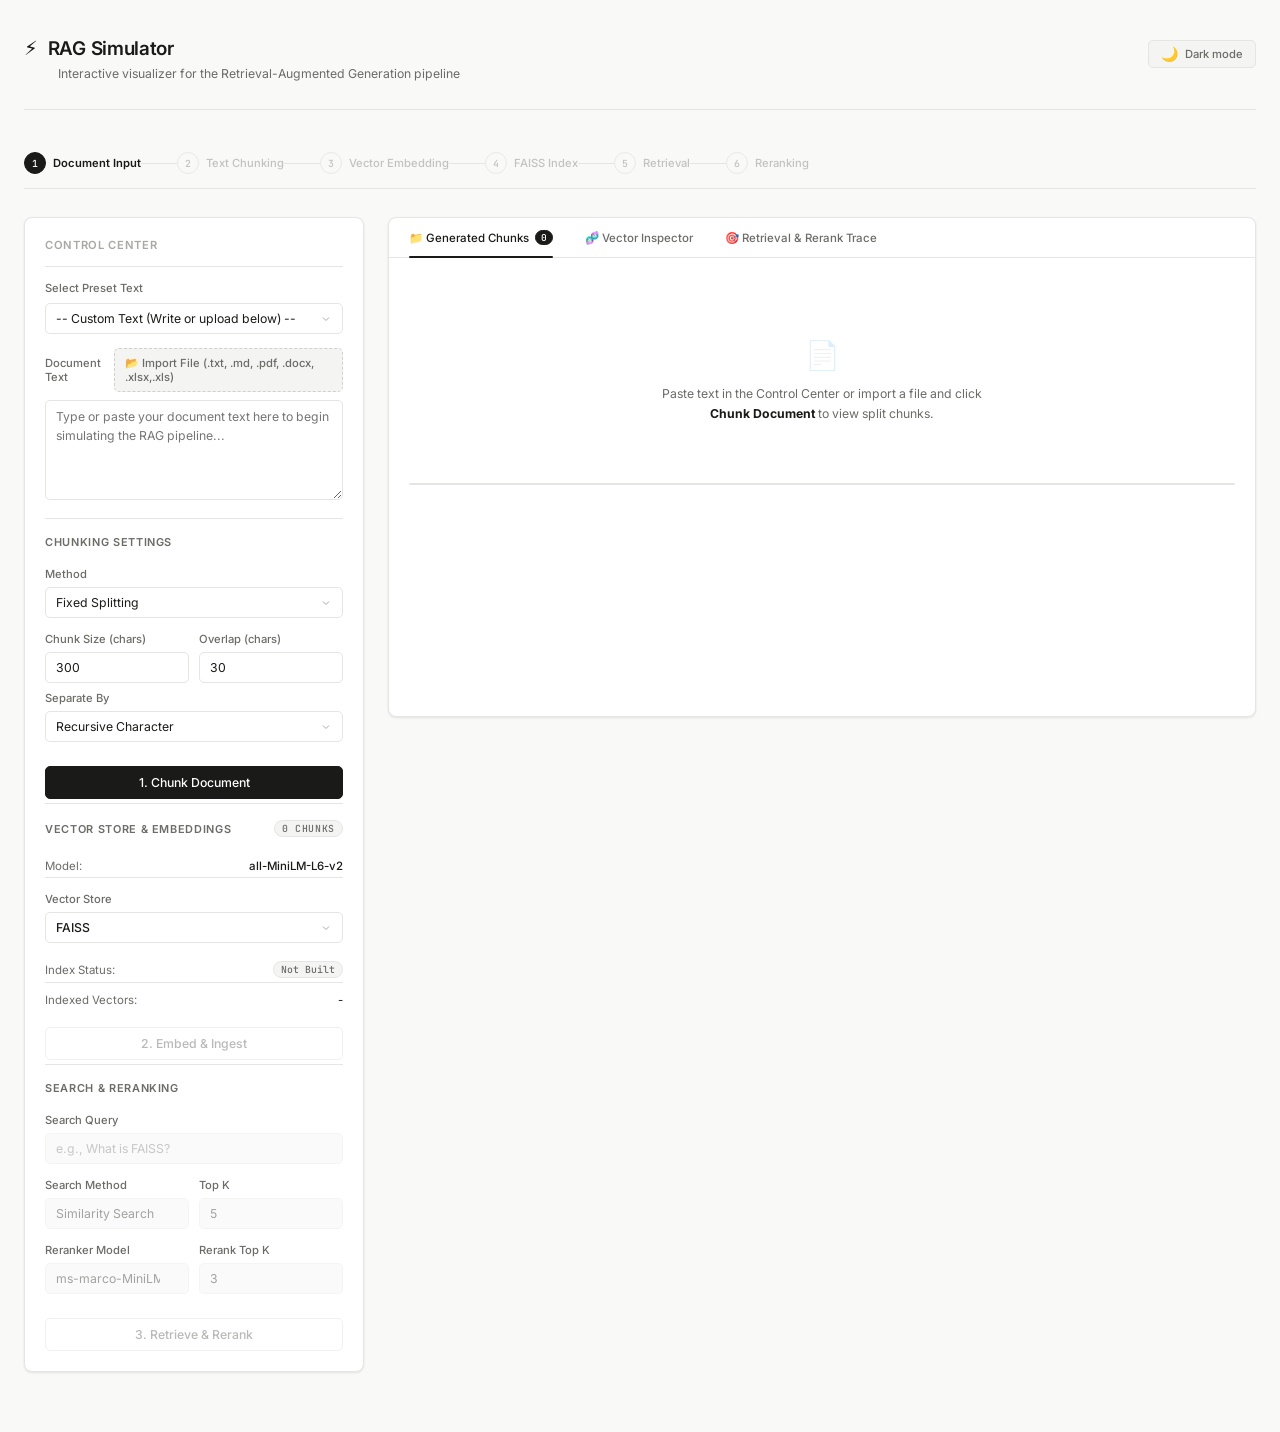
<file: static/index.html>
<!DOCTYPE html>
<html lang="en">

<head>
    <meta charset="UTF-8">
    <meta name="viewport" content="width=device-width, initial-scale=1.0">
    <meta name="description"
        content="Interactive RAG Simulator dashboard to visualize chunking, vector embedding, similarity search, MMR, and cross-encoder reranking.">
    <title>RAG Pipeline Simulator</title>
    <link rel="preconnect" href="https://fonts.googleapis.com">
    <link rel="preconnect" href="https://fonts.gstatic.com" crossorigin>
    <link
        href="https://fonts.googleapis.com/css2?family=Inter:wght@400;500;600&family=JetBrains+Mono:wght@400;500&display=swap"
        rel="stylesheet">
    <link rel="stylesheet" href="style.css">
</head>

<body>
    <div class="app-container">
        <!-- Header -->
        <header class="app-header">
            <div class="header-left">
                <div class="header-logo">
                    <span class="logo-icon">⚡</span>
                    <h1>RAG Simulator</h1>
                </div>
                <p class="header-subtitle">Interactive visualizer for the Retrieval-Augmented Generation pipeline</p>
            </div>
            <button class="theme-toggle" id="theme-toggle" aria-label="Toggle dark mode">
                <span class="theme-toggle-icon" id="theme-icon">🌙</span>
                <span id="theme-label">Dark mode</span>
            </button>
        </header>

        <!-- Pipeline Progress Tracker -->
        <section class="pipeline-tracker" aria-label="Pipeline Progress">
            <div class="tracker-step active" id="step-doc">
                <div class="step-num">1</div>
                <div class="step-label">Document Input</div>
            </div>
            <div class="tracker-connector" id="conn-1"></div>
            <div class="tracker-step" id="step-chunk">
                <div class="step-num">2</div>
                <div class="step-label">Text Chunking</div>
            </div>
            <div class="tracker-connector" id="conn-2"></div>
            <div class="tracker-step" id="step-embed">
                <div class="step-num">3</div>
                <div class="step-label">Vector Embedding</div>
            </div>
            <div class="tracker-connector" id="conn-3"></div>
            <div class="tracker-step" id="step-faiss">
                <div class="step-num">4</div>
                <div class="step-label">FAISS Index</div>
            </div>
            <div class="tracker-connector" id="conn-4"></div>
            <div class="tracker-step" id="step-retrieve">
                <div class="step-num">5</div>
                <div class="step-label">Retrieval</div>
            </div>
            <div class="tracker-connector" id="conn-5"></div>
            <div class="tracker-step" id="step-rerank">
                <div class="step-num">6</div>
                <div class="step-label">Reranking</div>
            </div>
        </section>

        <!-- Dashboard Main Grid -->
        <main class="dashboard-grid">
            <!-- Left Side: Control Center -->
            <section class="control-panel" aria-labelledby="settings-heading">
                <h2 id="settings-heading">Control Center</h2>

                <!-- Input Text Selection -->
                <div class="panel-section">
                    <label for="doc-selector" class="field-label">Select Preset Text</label>
                    <select id="doc-selector">
                        <option value="custom">-- Custom Text (Write or upload below) --</option>
                        <option value="rag_intro">What is Retrieval-Augmented Generation?</option>
                        <option value="faiss_info">FAISS & Vector Databases</option>
                        <option value="ml_ai">AI vs. Machine Learning</option>
                    </select>
                </div>

                <!-- Textarea and Upload File -->
                <div class="panel-section">
                    <div class="field-label">
                        <span>Document Text</span>
                        <div class="upload-btn-wrapper">
                            <label class="file-upload-btn">
                                📂 Import File (.txt, .md, .pdf, .docx, .xlsx,.xls)
                                <input type="file" id="file-uploader" accept=".txt,.md,.pdf,.docx,.xlsx,.xls" />
                            </label>
                        </div>
                    </div>
                    <textarea id="document-text"
                        placeholder="Type or paste your document text here to begin simulating the RAG pipeline..."></textarea>
                </div>

                <!-- Chunking Settings -->
                <div class="panel-section card-inner-glass">
                    <h3>Chunking Settings</h3>
                    <div class="form-row">
                        <div class="form-col">
                            <label for="chunk-method" class="field-label">Method</label>
                            <select id="chunk-method">
                                <option value="fixed">Fixed Splitting</option>
                                <option value="semantic">Semantic Splitting</option>
                            </select>
                        </div>
                    </div>

                    <div id="fixed-params-group">
                        <div class="form-row">
                            <div class="form-col">
                                <label for="chunk-size" class="field-label">Chunk Size (chars)</label>
                                <input type="number" id="chunk-size" value="300" min="50" max="2000">
                            </div>
                            <div class="form-col">
                                <label for="chunk-overlap" class="field-label">Overlap (chars)</label>
                                <input type="number" id="chunk-overlap" value="30" min="0" max="500">
                            </div>
                        </div>
                        <div class="form-row">
                            <div class="form-col">
                                <label for="sep-keyword" class="field-label">Separate By</label>
                                <select id="sep-keyword">
                                    <option value="recursive">Recursive Character</option>
                                    <option value="character">Character</option>
                                    <option value="token">Token</option>
                                    <option value="paragraph">Paragraph</option>
                                </select>
                            </div>
                        </div>
                    </div>

                    <button id="btn-chunk" class="btn btn-primary btn-glow">1. Chunk Document</button>
                </div>

                <!-- Vector Store & Embedding Settings -->
                <div class="panel-section card-inner-glass">
                    <h3>
                        Vector Store & Embeddings
                        <span id="chunks-ready-count" class="status-pill">0 Chunks</span>
                    </h3>
                    <div class="info-row">
                        <span class="info-label">Model:</span>
                        <span class="info-value">all-MiniLM-L6-v2</span>
                    </div>
                    <div class="form-row" style="margin-top: 8px; margin-bottom: 8px;">
                        <div class="form-col">
                            <label for="vector-store-select" class="field-label">Vector Store</label>
                            <select id="vector-store-select">
                                <option value="faiss">FAISS</option>
                                <option value="qdrant">Qdrant</option>
                            </select>
                        </div>
                    </div>
                    <div class="info-row">
                        <span class="info-label">Index Status:</span>
                        <span id="index-status" class="status-pill">Not Built</span>
                    </div>
                    <div class="info-row">
                        <span class="info-label">Indexed Vectors:</span>
                        <span id="vectors-indexed" class="meta-value">-</span>
                    </div>
                    <button id="btn-ingest" class="btn btn-secondary" disabled>2. Embed & Ingest</button>
                </div>

                <!-- Search & Reranking Settings -->
                <div class="panel-section card-inner-glass">
                    <h3>Search & Reranking</h3>
                    <div class="form-row">
                        <div class="form-col">
                            <label for="query-input" class="field-label">Search Query</label>
                            <input type="text" id="query-input" placeholder="e.g., What is FAISS?" disabled>
                        </div>
                    </div>
                    <div class="form-row">
                        <div class="form-col">
                            <label for="search-method" class="field-label">Search Method</label>
                            <select id="search-method" disabled>
                                <option value="similarity">Similarity Search</option>
                                <option value="mmr">Max Marginal Relevance (MMR)</option>
                            </select>
                        </div>
                        <div class="form-col">
                            <label for="top-k" class="field-label">Top K</label>
                            <input type="number" id="top-k" value="5" min="1" max="10" disabled>
                        </div>
                    </div>
                    <div class="form-row">
                        <div class="form-col">
                            <label for="rerank-model" class="field-label">Reranker Model</label>
                            <select id="rerank-model" disabled>
                                <option value="cross-encoder/ms-marco-MiniLM-L-6-v2">ms-marco-MiniLM-L-6-v2</option>
                                <option value="cross-encoder/ms-marco-MiniLM-L-2-v2">ms-marco-MiniLM-L-2-v2</option>
                                <option value="cross-encoder/ms-marco-TinyBERT-L-2-v2">ms-marco-TinyBERT-L-2-v2</option>
                            </select>
                        </div>
                        <div class="form-col">
                            <label for="rerank-top-k" class="field-label">Rerank Top K</label>
                            <input type="number" id="rerank-top-k" value="3" min="1" max="10" disabled>
                        </div>
                    </div>
                    <button id="btn-query" class="btn btn-secondary" disabled>3. Retrieve & Rerank</button>
                </div>
            </section>

            <!-- Right Side: Workspace Visualizer -->
            <section class="workspace-panel" id="results-section" aria-label="Pipeline Workspace">
                <!-- Tab Headers -->
                <div class="tabs-header">
                    <button class="tab-btn active" id="tab-chunks" data-target="panel-chunks-view">
                        📁 Generated Chunks <span class="badge" id="chunks-badge">0</span>
                    </button>
                    <button class="tab-btn" id="tab-vectors" data-target="panel-vectors-view">
                        🧬 Vector Inspector
                    </button>
                    <button class="tab-btn" id="tab-results" data-target="panel-results-view">
                        🎯 Retrieval & Rerank Trace
                    </button>
                </div>

                <!-- Tab Content Panels -->
                <div class="tab-content">
                    <!-- Panel 1: Chunks View -->
                    <div class="tab-panel active-panel" id="panel-chunks-view">
                        <div class="panel-placeholder" id="placeholder-chunks">
                            <span class="placeholder-icon">📄</span>
                            <p>Paste text in the Control Center or import a file and click <strong>Chunk
                                    Document</strong> to view split chunks.</p>
                        </div>
                        <div class="chunks-list" id="chunks-list-container"></div>
                    </div>

                    <!-- Panel 2: Vectors View -->
                    <div class="tab-panel" id="panel-vectors-view">
                        <div class="panel-placeholder" id="placeholder-vectors">
                            <span class="placeholder-icon">🧬</span>
                            <p>Ingest the chunks into the vector store to inspect their high-dimensional vector
                                representations.</p>
                        </div>
                        <div class="vectors-list" id="vectors-list-container"></div>
                    </div>

                    <!-- Panel 3: Results View & Trace -->
                    <div class="tab-panel" id="panel-results-view">
                        <div class="panel-placeholder" id="placeholder-results">
                            <span class="placeholder-icon">🎯</span>
                            <p>Run <strong>Retrieve & Rerank</strong> to visualize the search results before and after
                                Cross-Encoder reranking.</p>
                        </div>

                        <div class="results-visualizer-layout" id="results-visualizer-container" style="display: none;">
                            <div class="query-echo-bar">
                                <span class="echo-label">Active Query:</span>
                                <span class="echo-query" id="active-query-text">"..."</span>
                            </div>

                            <div class="comparison-grid">
                                <!-- Column 1: Similarity Search -->
                                <div class="comparison-column">
                                    <div class="column-header">
                                        <h4>Similarity Search Retrieval</h4>
                                        <p class="col-desc">Dense index lookup based on L2 distance / similarity score
                                        </p>
                                    </div>
                                    <div class="results-column-list" id="retrieved-list"></div>
                                </div>

                                <!-- Column 2: Reranked -->
                                <div class="comparison-column">
                                    <div class="column-header">
                                        <h4>Cross-Encoder Reranking</h4>
                                        <p class="col-desc">Fine-tuned model evaluating exact query-chunk semantic pairs
                                        </p>
                                    </div>
                                    <div class="results-column-list" id="reranked-list"></div>
                                </div>
                            </div>
                        </div>
                    </div>
                </div>
            </section>
        </main>

        <!-- Loading Overlay -->
        <div class="loading-overlay" id="loading-overlay" style="display: none;">
            <div class="loader-content">
                <div class="spinner"></div>
                <p id="loader-message">Processing pipeline...</p>
            </div>
        </div>
    </div>

    <script src="main.js"></script>
</body>

</html>
</file>
<file: static/style.css>
@import url('https://fonts.googleapis.com/css2?family=Inter:wght@400;500;600&family=JetBrains+Mono:wght@400;500&display=swap');

/* ── Reset ─────────────────────────────────────────────────────── */
*,
*::before,
*::after {
    box-sizing: border-box;
    margin: 0;
    padding: 0;
}

/* ── Variables ─────────────────────────────────────────────────── */
:root {
    --bg: #f9f9f8;
    --surface: #ffffff;
    --surface-2: #f4f4f3;
    --border: #e5e5e3;
    --border-strong: #d0d0ce;

    --text-1: #1a1a18;
    --text-2: #6b6b68;
    --text-3: #a8a8a4;

    --accent: #2563eb;
    --accent-bg: #eff6ff;
    --green: #16a34a;
    --green-bg: #f0fdf4;
    --amber: #b45309;
    --amber-bg: #fffbeb;

    --font: 'Inter', system-ui, -apple-system, sans-serif;
    --mono: 'JetBrains Mono', 'Fira Mono', 'Courier New', monospace;

    --radius: 8px;
    --radius-sm: 5px;
    --shadow: 0 1px 3px rgba(0, 0, 0, .06), 0 1px 2px rgba(0, 0, 0, .04);
}

/* ── Dark mode overrides ────────────────────────────────────────── */
[data-theme="dark"] {
    --bg: #111111;
    --surface: #1c1c1a;
    --surface-2: #242422;
    --border: #2e2e2c;
    --border-strong: #3d3d3a;

    --text-1: #f0f0ee;
    --text-2: #8f8f8b;
    --text-3: #5a5a57;

    --accent: #3b82f6;
    --accent-bg: #1e2d45;
    --green: #22c55e;
    --green-bg: #0f2a1a;
    --amber: #f59e0b;
    --amber-bg: #2a1f08;

    --shadow: 0 1px 3px rgba(0, 0, 0, .3), 0 1px 2px rgba(0, 0, 0, .2);
}

/* [data-theme="dark"] {
    --bg: #0f1115;
    --surface: #181b20;
    --surface-2: #22262d;

    --border: #2d323b;
    --border-strong: #404753;

    --text-1: #f8fafc;
    --text-2: #cbd5e1;
    --text-3: #94a3b8;

    --accent: #60a5fa;
    --accent-bg: #1e3a5f;

    --green: #4ade80;
    --green-bg: #10261a;

    --amber: #fbbf24;
    --amber-bg: #31230a;

    --shadow: 0 4px 12px rgba(0, 0, 0, 0.35);
} */
/* ── Base ──────────────────────────────────────────────────────── */
html {
    font-size: 14px;
}

body {
    font-family: var(--font);
    background: var(--bg);
    color: var(--text-1);
    min-height: 100vh;
    -webkit-font-smoothing: antialiased;
    transition: background 0.2s, color 0.2s;
}

/* (font loaded via @import at top of file) */

/* ── Scrollbars ────────────────────────────────────────────────── */
::-webkit-scrollbar {
    width: 6px;
    height: 6px;
}

::-webkit-scrollbar-track {
    background: transparent;
}

::-webkit-scrollbar-thumb {
    background: var(--border-strong);
    border-radius: 99px;
}

/* ── App Shell ─────────────────────────────────────────────────── */
.app-container {
    max-width: 1360px;
    margin: 0 auto;
    padding: 0 24px 60px;
}

/* ── Header ───────────────────────────────────────────────────── */
.app-header {
    padding: 36px 0 28px;
    border-bottom: 1px solid var(--border);
    margin-bottom: 28px;
    display: flex;
    align-items: flex-start;
    justify-content: space-between;
    gap: 16px;
}

.header-left {
    display: flex;
    flex-direction: column;
}

.header-logo {
    display: flex;
    align-items: center;
    gap: 10px;
    margin-bottom: 6px;
}

.logo-icon {
    font-size: 1.4rem;
}

/* ── Dark mode toggle ─────────────────────────────────────────── */
.theme-toggle {
    display: flex;
    align-items: center;
    gap: 7px;
    padding: 6px 12px;
    background: var(--surface-2);
    border: 1px solid var(--border);
    border-radius: var(--radius-sm);
    font-family: var(--font);
    font-size: 0.8rem;
    font-weight: 500;
    color: var(--text-2);
    cursor: pointer;
    transition: background 0.15s, border-color 0.15s, color 0.15s;
    white-space: nowrap;
    flex-shrink: 0;
    margin-top: 4px;
}

.theme-toggle:hover {
    background: var(--surface);
    border-color: var(--border-strong);
    color: var(--text-1);
}

.theme-toggle-icon {
    font-size: 1rem;
    line-height: 1;
}

.app-header h1 {
    font-size: 1.35rem;
    font-weight: 600;
    letter-spacing: -0.3px;
    color: var(--text-1);
}

.header-subtitle {
    font-size: 0.875rem;
    color: var(--text-2);
    margin-left: 34px;
}

/* ── Pipeline Tracker ──────────────────────────────────────────── */
.pipeline-tracker {
    display: flex;
    align-items: center;
    padding: 14px 0;
    margin-bottom: 28px;
    overflow-x: auto;
    gap: 0;
    border-bottom: 1px solid var(--border);
}

.tracker-step {
    display: flex;
    align-items: center;
    gap: 7px;
    flex-shrink: 0;
    opacity: 0.38;
    transition: opacity 0.2s;
}

.tracker-step.active {
    opacity: 1;
}

.tracker-step.done {
    opacity: 0.75;
}

.step-num {
    width: 22px;
    height: 22px;
    border-radius: 50%;
    border: 1.5px solid var(--border-strong);
    color: var(--text-2);
    font-family: var(--mono);
    font-size: 0.7rem;
    font-weight: 500;
    display: flex;
    align-items: center;
    justify-content: center;
    transition: all 0.2s;
}

.tracker-step.active .step-num {
    background: var(--text-1);
    border-color: var(--text-1);
    color: #fff;
}

.tracker-step.done .step-num {
    background: var(--green-bg);
    border-color: var(--green);
    color: var(--green);
}

.step-label {
    font-size: 0.8rem;
    font-weight: 500;
    color: var(--text-2);
    white-space: nowrap;
}

.tracker-step.active .step-label {
    color: var(--text-1);
    font-weight: 600;
}

.tracker-step.done .step-label {
    color: var(--green);
}

.tracker-connector {
    height: 1px;
    width: 36px;
    min-width: 20px;
    background: var(--border);
    flex-shrink: 0;
    transition: background 0.3s;
}

.tracker-connector.done {
    background: var(--green);
}

/* ── Grid ──────────────────────────────────────────────────────── */
.dashboard-grid {
    display: grid;
    grid-template-columns: 340px 1fr;
    gap: 24px;
    align-items: start;
}

/* ── Control Panel ─────────────────────────────────────────────── */
.control-panel {
    background: var(--surface);
    border: 1px solid var(--border);
    border-radius: var(--radius);
    box-shadow: var(--shadow);
    padding: 20px;
    display: flex;
    flex-direction: column;
    gap: 0;
}

.control-panel h2 {
    font-size: 0.8rem;
    font-weight: 600;
    color: var(--text-3);
    text-transform: uppercase;
    letter-spacing: 0.06em;
    padding-bottom: 14px;
    margin-bottom: 14px;
    border-bottom: 1px solid var(--border);
}

.panel-section {
    display: flex;
    flex-direction: column;
    gap: 6px;
    margin-bottom: 14px;
}

.card-inner-glass {
    border-top: 1px solid var(--border);
    padding-top: 16px;
    margin-top: 4px;
    margin-bottom: 0;
}

.card-inner-glass h3 {
    font-size: 0.78rem;
    font-weight: 600;
    color: var(--text-2);
    text-transform: uppercase;
    letter-spacing: 0.06em;
    margin-bottom: 12px;
    display: flex;
    justify-content: space-between;
    align-items: center;
}

.field-label {
    font-size: 0.8rem;
    font-weight: 500;
    color: var(--text-2);
    display: flex;
    justify-content: space-between;
    align-items: center;
    gap: 6px;
    margin-bottom: 2px;
}

/* ── Inputs ────────────────────────────────────────────────────── */
select,
input[type="text"],
input[type="number"],
textarea {
    width: 100%;
    font-family: var(--font);
    font-size: 0.875rem;
    color: var(--text-1);
    background: var(--surface);
    border: 1px solid var(--border);
    border-radius: var(--radius-sm);
    padding: 7px 10px;
    outline: none;
    transition: border-color 0.15s, box-shadow 0.15s;
    -webkit-appearance: none;
}

select {
    cursor: pointer;
    background-image: url("data:image/svg+xml,%3Csvg xmlns='http://www.w3.org/2000/svg' width='12' height='12' viewBox='0 0 24 24' fill='none' stroke='%23a8a8a4' stroke-width='2'%3E%3Cpolyline points='6 9 12 15 18 9'/%3E%3C/svg%3E");
    background-repeat: no-repeat;
    background-position: right 10px center;
    padding-right: 28px;
}

textarea {
    min-height: 100px;
    resize: vertical;
    line-height: 1.55;
}

select:focus,
input:focus,
textarea:focus {
    border-color: var(--accent);
    box-shadow: 0 0 0 2px rgba(37, 99, 235, 0.12);
}

select:disabled,
input:disabled,
textarea:disabled {
    opacity: 0.4;
    cursor: not-allowed;
    background: var(--surface-2);
}

/* ── File Upload ────────────────────────────────────────────────── */
.upload-btn-wrapper {
    position: relative;
    width: 100%;
}

.file-upload-btn {
    display: flex;
    align-items: center;
    justify-content: center;
    gap: 6px;
    padding: 7px 10px;
    border: 1px dashed var(--border-strong);
    border-radius: var(--radius-sm);
    font-size: 0.8rem;
    color: var(--text-2);
    cursor: pointer;
    transition: all 0.15s;
    background: var(--surface-2);
}

.file-upload-btn:hover {
    border-color: var(--accent);
    color: var(--accent);
    background: var(--accent-bg);
}

.upload-btn-wrapper input[type=file] {
    position: absolute;
    inset: 0;
    opacity: 0;
    cursor: pointer;
    width: 100%;
}

/* ── Form Rows ──────────────────────────────────────────────────── */
.form-row {
    display: flex;
    gap: 10px;
    margin-bottom: 8px;
}

.form-col {
    flex: 1;
    display: flex;
    flex-direction: column;
    gap: 4px;
}

/* ── Info Rows ──────────────────────────────────────────────────── */
.info-row {
    display: flex;
    justify-content: space-between;
    align-items: center;
    font-size: 0.82rem;
    padding: 4px 0;
    border-bottom: 1px solid var(--border);
}

.info-row:last-of-type {
    border-bottom: none;
}

.info-label {
    color: var(--text-2);
}

.info-value {
    font-weight: 500;
}

/* ── Status Pills ───────────────────────────────────────────────── */
.status-pill {
    font-size: 0.7rem;
    font-weight: 500;
    padding: 1px 7px;
    border-radius: 99px;
    background: var(--surface-2);
    border: 1px solid var(--border);
    color: var(--text-2);
    font-family: var(--mono);
}

.status-pill.ready {
    background: var(--green-bg);
    border-color: #bbf7d0;
    color: var(--green);
}

/* ── Buttons ────────────────────────────────────────────────────── */
.btn {
    width: 100%;
    margin-top: 10px;
    padding: 8px 14px;
    font-family: var(--font);
    font-size: 0.875rem;
    font-weight: 500;
    border-radius: var(--radius-sm);
    border: 1px solid transparent;
    cursor: pointer;
    transition: all 0.15s;
}

.btn-primary {
    background: #1a1a18;
    color: white;
    border-color: #1a1a18;
}

.btn-primary:hover:not(:disabled) {
    background: #333;
}

.btn-secondary {
    background: var(--surface);
    color: var(--text-1);
    border-color: var(--border-strong);
}

.btn-secondary:hover:not(:disabled) {
    background: var(--surface-2);
}

.btn:active:not(:disabled) {
    transform: translateY(1px);
}

.btn:disabled {
    opacity: 0.3;
    cursor: not-allowed;
}

/* ── Workspace Panel ────────────────────────────────────────────── */
.workspace-panel {
    background: var(--surface);
    border: 1px solid var(--border);
    border-radius: var(--radius);
    box-shadow: var(--shadow);
    display: flex;
    flex-direction: column;
    min-height: 500px;
    overflow: hidden;
}

/* ── Tabs ───────────────────────────────────────────────────────── */
.tabs-header {
    display: flex;
    border-bottom: 1px solid var(--border);
    padding: 0 4px;
}

.tab-btn {
    background: transparent;
    border: none;
    padding: 12px 16px;
    font-family: var(--font);
    font-size: 0.82rem;
    font-weight: 500;
    color: var(--text-2);
    cursor: pointer;
    transition: color 0.15s;
    position: relative;
    display: flex;
    align-items: center;
    gap: 6px;
    white-space: nowrap;
}

.tab-btn:hover {
    color: var(--text-1);
}

.tab-btn.active {
    color: var(--text-1);
}

.tab-btn.active::after {
    content: '';
    position: absolute;
    bottom: -1px;
    left: 16px;
    right: 16px;
    height: 2px;
    background: var(--text-1);
    border-radius: 99px;
}

.badge {
    font-family: var(--mono);
    font-size: 0.68rem;
    background: var(--surface-2);
    border: 1px solid var(--border);
    padding: 0 5px;
    border-radius: 99px;
    color: var(--text-2);
    min-width: 18px;
    text-align: center;
}

.tab-btn.active .badge {
    background: var(--text-1);
    color: #fff;
    border-color: var(--text-1);
}

/* ── Tab Content ────────────────────────────────────────────────── */
.tab-content {
    flex: 1;
    padding: 20px;
}

.tab-panel {
    display: none;
}

.tab-panel.active-panel {
    display: block;
    animation: fadeUp 0.2s ease both;
}

@keyframes fadeUp {
    from {
        opacity: 0;
        transform: translateY(6px);
    }

    to {
        opacity: 1;
        transform: translateY(0);
    }
}

/* ── Placeholder ────────────────────────────────────────────────── */
.panel-placeholder {
    display: flex;
    flex-direction: column;
    align-items: center;
    justify-content: center;
    gap: 12px;
    padding: 60px 20px;
    text-align: center;
    color: var(--text-2);
}

.placeholder-icon {
    font-size: 2rem;
    opacity: 0.25;
}

.panel-placeholder p {
    font-size: 0.875rem;
    line-height: 1.6;
    max-width: 340px;
}

.panel-placeholder strong {
    color: var(--text-1);
}

/* ── Chunks ─────────────────────────────────────────────────────── */
.chunks-list {
    display: grid;
    grid-template-columns: repeat(auto-fill, minmax(260px, 1fr));
    gap: 1px;
    background: var(--border);
    border: 1px solid var(--border);
    border-radius: var(--radius-sm);
    overflow: hidden;
}

.chunk-card {
    background: var(--surface);
    padding: 14px 16px;
    display: flex;
    flex-direction: column;
    gap: 8px;
    transition: background 0.12s;
}

.chunk-card:hover {
    background: var(--bg);
}

.chunk-meta {
    display: flex;
    justify-content: space-between;
    align-items: center;
}

.chunk-badge {
    font-family: var(--mono);
    font-size: 0.68rem;
    font-weight: 500;
    color: var(--text-3);
    text-transform: uppercase;
    letter-spacing: 0.06em;
}

.chunk-size-tag {
    font-family: var(--mono);
    font-size: 0.68rem;
    color: var(--text-3);
}

.chunk-content {
    font-size: 0.82rem;
    color: var(--text-1);
    line-height: 1.6;
}

/* ── Vectors ─────────────────────────────────────────────────────── */
.vectors-list {
    display: flex;
    flex-direction: column;
    gap: 8px;
}

.vector-item {
    border: 1px solid var(--border);
    border-radius: var(--radius-sm);
    overflow: hidden;
    transition: border-color 0.15s;
}

.vector-item:hover {
    border-color: var(--border-strong);
}

.vector-item-header {
    display: flex;
    justify-content: space-between;
    align-items: center;
    padding: 8px 12px;
    background: var(--surface-2);
    border-bottom: 1px solid var(--border);
}

.vector-title {
    font-size: 0.8rem;
    font-weight: 600;
}

.vector-dimensions {
    font-family: var(--mono);
    font-size: 0.68rem;
    color: var(--text-3);
}

.vector-chunk-preview {
    padding: 6px 12px;
    font-size: 0.8rem;
    color: var(--text-2);
    font-style: italic;
    border-bottom: 1px solid var(--border);
    line-height: 1.4;
}

.vector-array-container {
    padding: 7px 12px;
    font-family: var(--mono);
    font-size: 0.72rem;
    color: var(--accent);
    cursor: pointer;
    max-height: 42px;
    overflow: hidden;
    position: relative;
    transition: max-height 0.3s ease;
    background: var(--surface);
}

.vector-array-container::after {
    content: 'expand';
    position: absolute;
    bottom: 4px;
    right: 8px;
    font-family: var(--font);
    font-size: 0.62rem;
    color: var(--text-3);
}

.vector-array-container.expanded {
    max-height: 200px;
    overflow-y: auto;
}

.vector-array-container.expanded::after {
    display: none;
}

/* ── Vector Heatmap ─────────────────────────────────────────────── */
.heatmap-wrapper {
    padding: 8px 12px;
    background: var(--surface-2);
    border-top: 1px solid var(--border);
}

.vector-heatmap {
    display: flex;
    flex-wrap: wrap;
    gap: 2px;
}

.heatmap-cell {
    width: 7px;
    height: 7px;
    border-radius: 1px;
    transition: transform 0.1s;
    cursor: crosshair;
}

.heatmap-cell:hover {
    transform: scale(1.8);
    z-index: 1;
}

/* ── Results ─────────────────────────────────────────────────────── */
.results-visualizer-layout {
    display: flex;
    flex-direction: column;
    gap: 16px;
}

.query-echo-bar {
    display: flex;
    align-items: center;
    gap: 8px;
    padding: 8px 12px;
    background: var(--surface-2);
    border: 1px solid var(--border);
    border-radius: var(--radius-sm);
    font-size: 0.82rem;
}

.echo-label {
    color: var(--text-2);
    font-weight: 500;
}

.echo-query {
    font-family: var(--mono);
    font-weight: 600;
    color: var(--text-1);
}

.comparison-grid {
    display: grid;
    grid-template-columns: 1fr 1fr;
    gap: 20px;
}

.comparison-column {
    display: flex;
    flex-direction: column;
    gap: 10px;
}

.column-header {
    padding-bottom: 8px;
    border-bottom: 1px solid var(--border);
}

.column-header h4 {
    font-size: 0.82rem;
    font-weight: 600;
    color: var(--text-1);
    margin-bottom: 2px;
}

.col-desc {
    font-size: 0.75rem;
    color: var(--text-3);
}

.results-column-list {
    display: flex;
    flex-direction: column;
    gap: 8px;
}

.result-card {
    border: 1px solid var(--border);
    border-radius: var(--radius-sm);
    padding: 12px;
    display: flex;
    flex-direction: column;
    gap: 8px;
    background: var(--surface);
    transition: border-color 0.15s;
}

.result-card:hover {
    border-color: var(--border-strong);
}

.result-card.highlight-hover {
    border-color: var(--accent);
    background: var(--accent-bg);
}

.result-card.rank-change-up {
    border-left: 3px solid var(--green);
}

.result-card.rank-change-down {
    border-left: 3px solid var(--amber);
}

.result-card-header {
    display: flex;
    align-items: center;
    gap: 8px;
    flex-wrap: wrap;
}

.result-rank-badge {
    font-family: var(--mono);
    font-size: 0.68rem;
    font-weight: 600;
    padding: 1px 6px;
    border-radius: var(--radius-sm);
}

.column-1-badge {
    background: #dbeafe;
    color: var(--accent);
}

.column-2-badge {
    background: var(--green-bg);
    color: var(--green);
}

.result-score {
    font-family: var(--mono);
    font-size: 0.72rem;
    color: var(--text-2);
    margin-left: auto;
}

.result-rank-movement {
    font-family: var(--mono);
    font-size: 0.68rem;
    font-weight: 600;
    padding: 1px 5px;
    border-radius: var(--radius-sm);
}

.rank-up {
    background: var(--green-bg);
    color: var(--green);
}

.rank-down {
    background: var(--amber-bg);
    color: var(--amber);
}

.rank-same {
    color: var(--text-3);
}

.result-chunk-id {
    font-family: var(--mono);
    font-size: 0.68rem;
    color: var(--text-3);
    border-top: 1px solid var(--border);
    padding-top: 6px;
    margin-top: 2px;
}

/* ── Loading Overlay ────────────────────────────────────────────── */
.loading-overlay {
    position: fixed;
    inset: 0;
    background: rgba(249, 249, 248, 0.82);
    backdrop-filter: blur(4px);
    z-index: 9999;
    display: flex;
    align-items: center;
    justify-content: center;
}

.loader-content {
    background: var(--surface);
    border: 1px solid var(--border);
    border-radius: var(--radius);
    box-shadow: var(--shadow);
    padding: 28px 36px;
    display: flex;
    flex-direction: column;
    align-items: center;
    gap: 14px;
}

.spinner {
    width: 24px;
    height: 24px;
    border: 2px solid var(--border);
    border-top-color: var(--text-1);
    border-radius: 50%;
    animation: spin 0.7s linear infinite;
}

#loader-message {
    font-size: 0.875rem;
    color: var(--text-2);
    font-weight: 500;
}

/* ── Animations ─────────────────────────────────────────────────── */
@keyframes spin {
    to {
        transform: rotate(360deg);
    }
}

.chunk-card,
.result-card,
.vector-item {
    animation: fadeUp 0.18s ease both;
}

/* ── Responsive ─────────────────────────────────────────────────── */
@media (max-width: 1024px) {
    .dashboard-grid {
        grid-template-columns: 1fr;
    }
}

@media (max-width: 640px) {
    .comparison-grid {
        grid-template-columns: 1fr;
    }

    .pipeline-tracker {
        padding: 10px 0;
    }

    .step-label {
        display: none;
    }
}

/* Vector Store selector enhancements */
#vector-store-select {
    font-weight: 500;
    transition: all 0.2s ease;
}

#vector-store-select:hover:not(:disabled) {
    border-color: var(--accent);
}
</file>
